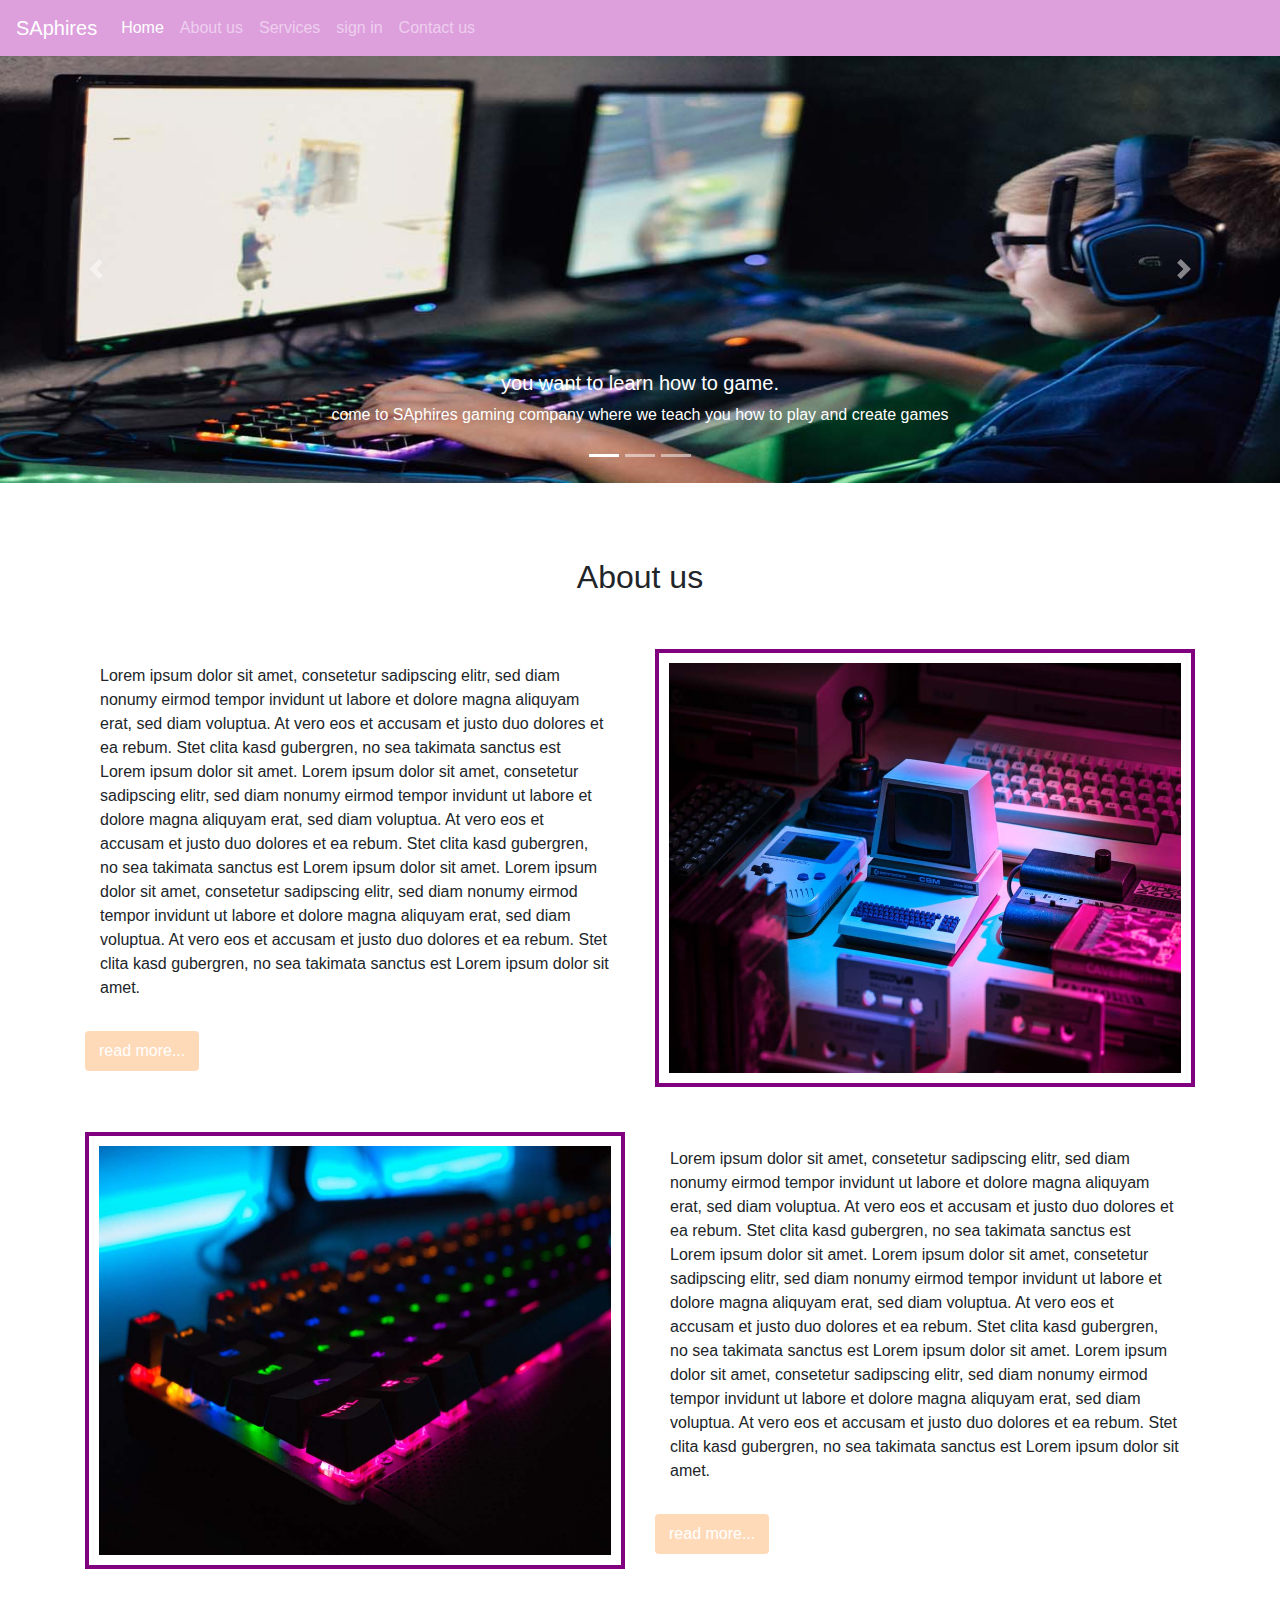
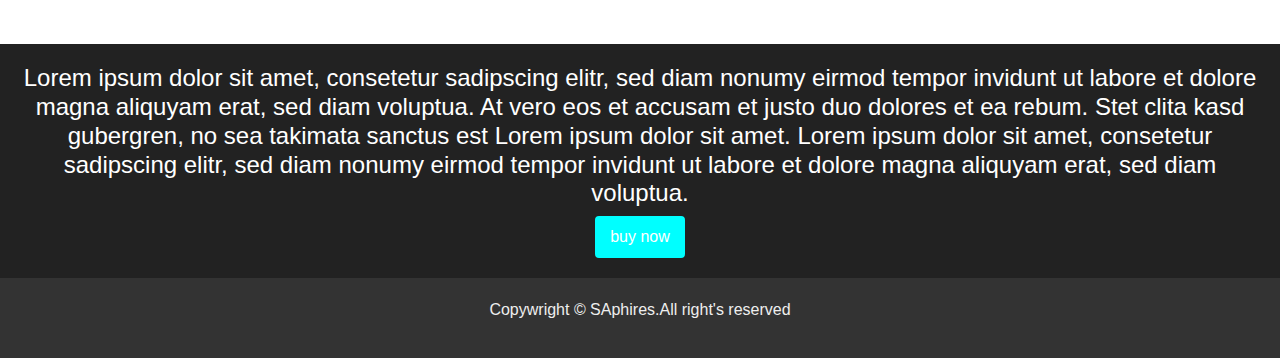
<file: index.html>
<!DOCTYPE html>
<html lang="en">
<head>
    <meta charset="UTF-8">
    <meta name="viewport" content="width=device-width, initial-scale=1.0">
    <meta http-equiv="X-UA-Compatible" content="ie=edge">
    <title>SAphires</title>
    <link rel="stylesheet" href="css/bootstrap.css">
    <link rel="stylesheet" href="css/style.css">
</head>
<body>
    <!--navbar start-->
    <nav class="navbar navbar-expand-lg navbar-dark my-color">
        <a class="navbar-brand" href="#">SAphires</a>
        <button class="navbar-toggler" type="button" data-toggle="collapse" data-target="#navbarNav" aria-controls="navbarNav" aria-expanded="false" aria-label="Toggle navigation">
            <span class="navbar-toggler-icon"></span>
        </button>
        <div class="collapse navbar-collapse" id="navbarNav">
            <ul class="navbar-nav">
                <li class="nav-item active">
                    <a class="nav-link" href="index.html">Home <span class="sr-only">(current)</span></a>
                </li>
                <li class="nav-item">
                    <a class="nav-link" href="about.html">About us</a>
                </li>
                <li class="nav-item">
                        <a class="nav-link" href="services.html">Services</a>
                    </li>
                <li class="nav-item">
                        <a class="nav-link" href="sign in.html">sign in</a>
                    </li>
                <li class="nav-item">
                    <a class="nav-link" href="contact.html">Contact us</a>
                </li>
            </ul>
        </div>
    </nav>
    <!--navbar end-->

    <!--slide start-->
    <div class="bd-example">
            <div id="carouselExampleCaptions" class="carousel slide" data-ride="carousel">
                <ol class="carousel-indicators">
                <li data-target="#carouselExampleCaptions" data-slide-to="0" class="active"></li>
                <li data-target="#carouselExampleCaptions" data-slide-to="1"></li>
                <li data-target="#carouselExampleCaptions" data-slide-to="2"></li>
                </ol>
                <div class="carousel-inner">
                <div class="carousel-item active">
                    <img src="img/home1.jpg" class="d-block w-100" alt="...">
                    <div class="carousel-caption d-none d-md-block">
                    <h5>you want to learn how to game.</h5>
                    <p>come to SAphires gaming company where we teach you how to play and create games</p>
                    </div>
                </div>
                <div class="carousel-item">
                    <img src="img/home2.jpg" class="d-block w-100" alt="...">
                    <div class="carousel-caption d-none d-md-block">
                    <h5>cool equipment and softwares.</h5>
                    <p>we have nice equipment and softwares.</p>
                    </div>
                </div>
                <div class="carousel-item">
                    <img src="img/home3.jpg" class="d-block w-100" alt="...">
                    <div class="carousel-caption d-none d-md-block">
                    <h5>great environment</h5>
                    <p>great company you can trust</p>
                    </div>
                </div>
                </div>
                <a class="carousel-control-prev" href="#carouselExampleCaptions" role="button" data-slide="prev">
                <span class="carousel-control-prev-icon" aria-hidden="true"></span>
                <span class="sr-only">Previous</span>
                </a>
                <a class="carousel-control-next" href="#carouselExampleCaptions" role="button" data-slide="next">
                <span class="carousel-control-next-icon" aria-hidden="true"></span>
                <span class="sr-only">Next</span>
                </a>
            </div>
            </div>
            <!--slide ends-->

            <!--about start-->
            <section class="about-section container">
                <h2 class="text-center">About us</h2>
                <div class="row pad">
                    <div class="col-md-6">
                        <p class="pg-pad">
                            Lorem ipsum dolor sit amet, consetetur sadipscing elitr, sed diam nonumy eirmod tempor invidunt ut labore et dolore magna aliquyam erat, sed diam voluptua. At vero eos et accusam et justo duo dolores et ea rebum. Stet clita kasd gubergren, no sea takimata sanctus est Lorem ipsum dolor sit amet. Lorem ipsum dolor sit amet, consetetur sadipscing elitr, sed diam nonumy eirmod tempor invidunt ut labore et dolore magna aliquyam erat, sed diam voluptua. At vero eos et accusam et justo duo dolores et ea rebum. Stet clita kasd gubergren, no sea takimata sanctus est Lorem ipsum dolor sit amet. Lorem ipsum dolor sit amet, consetetur sadipscing elitr, sed diam nonumy eirmod tempor invidunt ut labore et dolore magna aliquyam erat, sed diam voluptua. At vero eos et accusam et justo duo dolores et ea rebum. Stet clita kasd gubergren, no sea takimata sanctus est Lorem ipsum dolor sit amet.
                        </p> 
                        <a href="about.html" class="btn btn-primary">read more...</a>
                    </div>
                    <div class="col-md-6">
                        <img src="img/side1.jpg" class="img-fluid side-image" alt="">
                    </div>   
                </div>

                <div class="row">
                    <div class="col-md-6">
                        <img src="img/side2.jpg " class="img-fluid side-image" alt="">
                    </div>
                    <div class="col-md-6">
                        <p class="pg-pad">
                            Lorem ipsum dolor sit amet, consetetur sadipscing elitr, sed diam nonumy eirmod tempor invidunt ut labore et dolore magna aliquyam erat, sed diam voluptua. At vero eos et accusam et justo duo dolores et ea rebum. Stet clita kasd gubergren, no sea takimata sanctus est Lorem ipsum dolor sit amet. Lorem ipsum dolor sit amet, consetetur sadipscing elitr, sed diam nonumy eirmod tempor invidunt ut labore et dolore magna aliquyam erat, sed diam voluptua. At vero eos et accusam et justo duo dolores et ea rebum. Stet clita kasd gubergren, no sea takimata sanctus est Lorem ipsum dolor sit amet. Lorem ipsum dolor sit amet, consetetur sadipscing elitr, sed diam nonumy eirmod tempor invidunt ut labore et dolore magna aliquyam erat, sed diam voluptua. At vero eos et accusam et justo duo dolores et ea rebum. Stet clita kasd gubergren, no sea takimata sanctus est Lorem ipsum dolor sit amet.
                        </p>
                        <a href="about.html" class="btn btn-primary">read more...</a> 
                    </div>
                </div>
            </section>
            <section class="conversion container-fluid">
                <h4 class="text-center">
                        Lorem ipsum dolor sit amet, consetetur sadipscing elitr, sed diam nonumy eirmod tempor invidunt ut labore et dolore magna aliquyam erat, sed diam voluptua. At vero eos et accusam et justo duo dolores et ea rebum. Stet clita kasd gubergren, no sea takimata sanctus est Lorem ipsum dolor sit amet. Lorem ipsum dolor sit amet, consetetur sadipscing elitr, sed diam nonumy eirmod tempor invidunt ut labore et dolore magna aliquyam erat, sed diam voluptua.
                </h4>
                <a href="#" class="btn btn-success">buy now</a>
            </section>
            <footer class="footer footer-expand-lg foooter-dark my-color">
             <p class="text-center footer-p">Copywright &copy; SAphires.All right's reserved</p>
            </footer>        
    <script src="js/jquery.js"></script>
    <script src="js/popper.js"></script>
    <script src="js/bootstrap.js"></script>

    
</body>

</html>
</file>
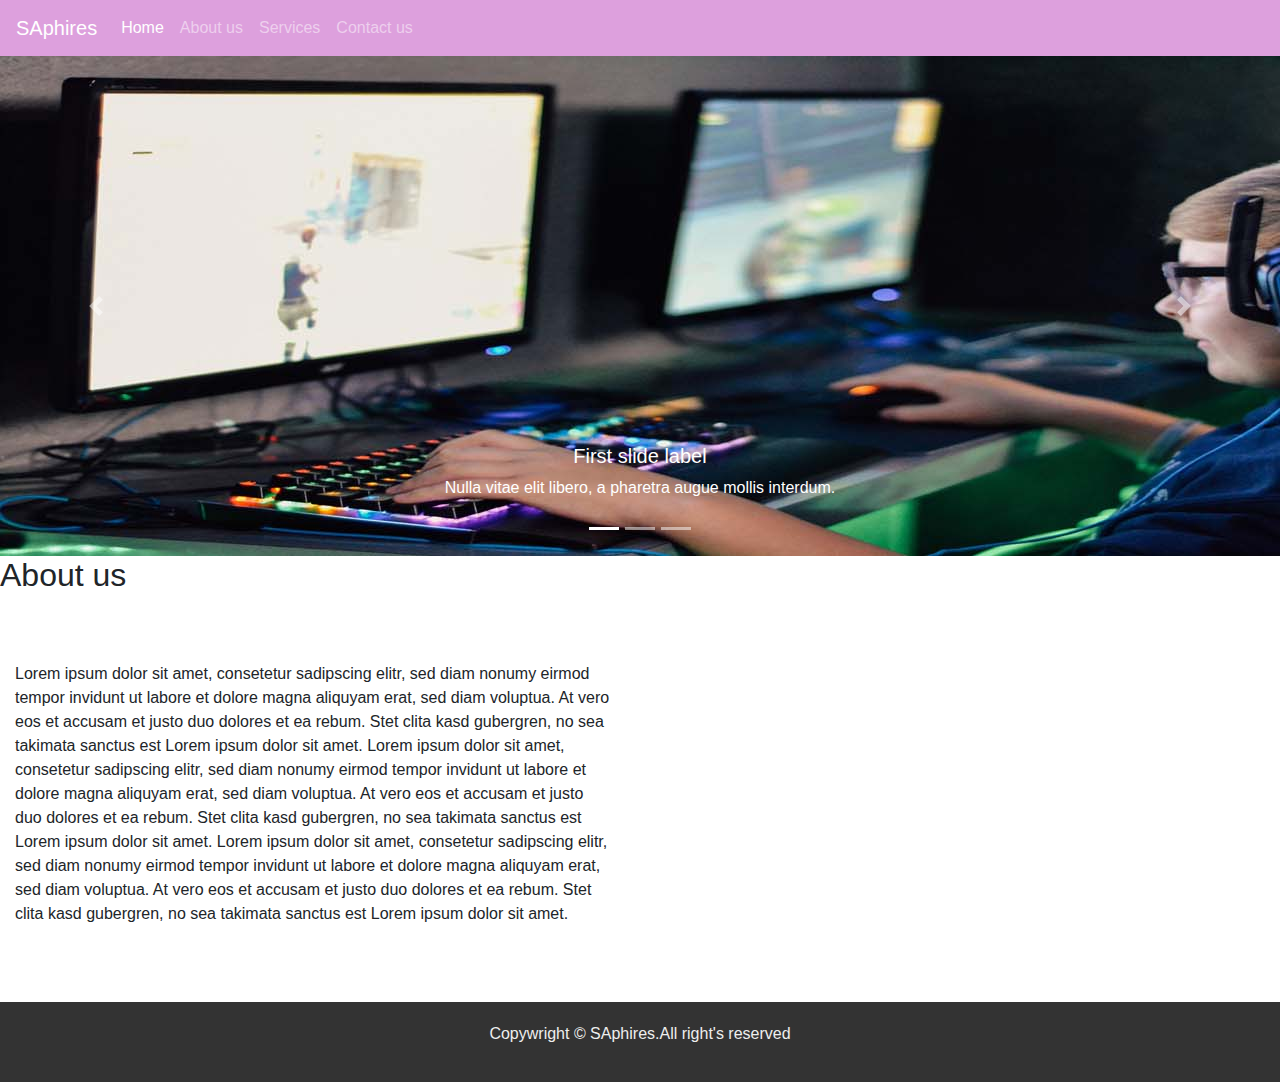
<file: about.html>
<!DOCTYPE html>
<html lang="en">
<head>
    <meta charset="UTF-8">
    <meta name="viewport" content="width=device-width, initial-scale=1.0">
    <meta http-equiv="X-UA-Compatible" content="ie=edge">
    <title>SAphires</title>
    <link rel="stylesheet" href="css/bootstrap.css">
    <link rel="stylesheet" href="css/style.css">
</head>
<body>
    <!--navbar start-->
    <nav class="navbar navbar-expand-lg navbar-dark my-color">
        <a class="navbar-brand" href="#">SAphires</a>
        <button class="navbar-toggler" type="button" data-toggle="collapse" data-target="#navbarNav" aria-controls="navbarNav" aria-expanded="false" aria-label="Toggle navigation">
            <span class="navbar-toggler-icon"></span>
        </button>
        <div class="collapse navbar-collapse" id="navbarNav">
            <ul class="navbar-nav">
                <li class="nav-item active">
                    <a class="nav-link" href="index.html">Home <span class="sr-only">(current)</span></a>
                </li>
                <li class="nav-item">
                    <a class="nav-link" href="About.html">About us</a>
                </li>
                <li class="nav-item">
                        <a class="nav-link" href="services.html">Services</a>
                    </li>
                <li class="nav-item">
                    <a class="nav-link" href="contact.html">Contact us</a>
                </li>
            </ul>
        </div>
    </nav>
    <!--navbar end-->

    <!--slide start-->
    <div class="bd-example">
        <div id="carouselExampleCaptions" class="carousel slide" data-ride="carousel">
            <ol class="carousel-indicators">
            <li data-target="#carouselExampleCaptions" data-slide-to="0" class="active"></li>
            <li data-target="#carouselExampleCaptions" data-slide-to="1"></li>
            <li data-target="#carouselExampleCaptions" data-slide-to="2"></li>
            </ol>
            <div class="carousel-inner">
            <div class="carousel-item active">
                <img src="img/home1.jpg"d-block w-100" alt="...">
                <div class="carousel-caption d-none d-md-block">
                <h5>First slide label</h5>
                <p>Nulla vitae elit libero, a pharetra augue mollis interdum.</p>
                </div>
            </div>
            <div class="carousel-item">
                <img src="img/home2.jpg" class="d-block w-100" alt="...">
                <div class="carousel-caption d-none d-md-block">
                <h5>Second slide label</h5>
                <p>Lorem ipsum dolor sit amet, consectetur adipiscing elit.</p>
                </div>
            </div>
            <div class="carousel-item">
                <img src="img/home3.jpg" class="d-block w-100" alt="...">
                <div class="carousel-caption d-none d-md-block">
                <h5>Third slide label</h5>
                <p>Praesent commodo cursus magna, vel scelerisque nisl consectetur.</p>
                </div>
            </div>
            </div>
            <a class="carousel-control-prev" href="#carouselExampleCaptions" role="button" data-slide="prev">
            <span class="carousel-control-prev-icon" aria-hidden="true"></span>
            <span class="sr-only">Previous</span>
            </a>
            <a class="carousel-control-next" href="#carouselExampleCaptions" role="button" data-slide="next">
            <span class="carousel-control-next-icon" aria-hidden="true"></span>
            <span class="sr-only">Next</span>
            </a>
        </div>
        </div>
        <!--slide end-->
        <!--about start-->
        <section>
            <h2 class="text center">About us</h2>
            <div class="row pad">
                <div class="col-md-6">
                   <p class="pg-pad">
                        Lorem ipsum dolor sit amet, consetetur sadipscing elitr, sed diam nonumy eirmod tempor invidunt ut labore et dolore magna aliquyam erat, sed diam voluptua. At vero eos et accusam et justo duo dolores et ea rebum. Stet clita kasd gubergren, no sea takimata sanctus est Lorem ipsum dolor sit amet. Lorem ipsum dolor sit amet, consetetur sadipscing elitr, sed diam nonumy eirmod tempor invidunt ut labore et dolore magna aliquyam erat, sed diam voluptua. At vero eos et accusam et justo duo dolores et ea rebum. Stet clita kasd gubergren, no sea takimata sanctus est Lorem ipsum dolor sit amet. Lorem ipsum dolor sit amet, consetetur sadipscing elitr, sed diam nonumy eirmod tempor invidunt ut labore et dolore magna aliquyam erat, sed diam voluptua. At vero eos et accusam et justo duo dolores et ea rebum. Stet clita kasd gubergren, no sea takimata sanctus est Lorem ipsum dolor sit amet.
                   </p>
                </div>
            </div>
        </section>
            <footer class="footer footer-expand-lg foooter-dark my-color">
            <p class="text-center footer-p">Copywright &copy; SAphires.All right's reserved</p>
            </footer>        
    <script src="js/jquery.js"></script>
    <script src="js/popper.js"></script>
    <script src="js/bootstrap.js"></script>

    
</body>

</html>
</file>
<file: css/style.css>
.conversion{
    background-color: #222;
    color: #fff;
    padding: 20px;
    text-align: center;
}

.about-section{
    margin: 75px auto;
}

.footer-p{
    color: #eee;
}

.my-color{
    background-color: plum;
}

.btn-primary{
    background-color: peachpuff;
    border: 2px solid peachpuff;
}

.btn-success{
    background-color: aqua;
    border: 3px solid aqua;
}

.pad{
    padding: 45px 0;
}

.side-image{
    padding: 10px;
    border: 4px solid purple;
}

.pg-pad{
    padding: 15px;
}

.footer{
    padding: 20px 0;
    color: aqua;
    background-color: #333;
}
</file>
